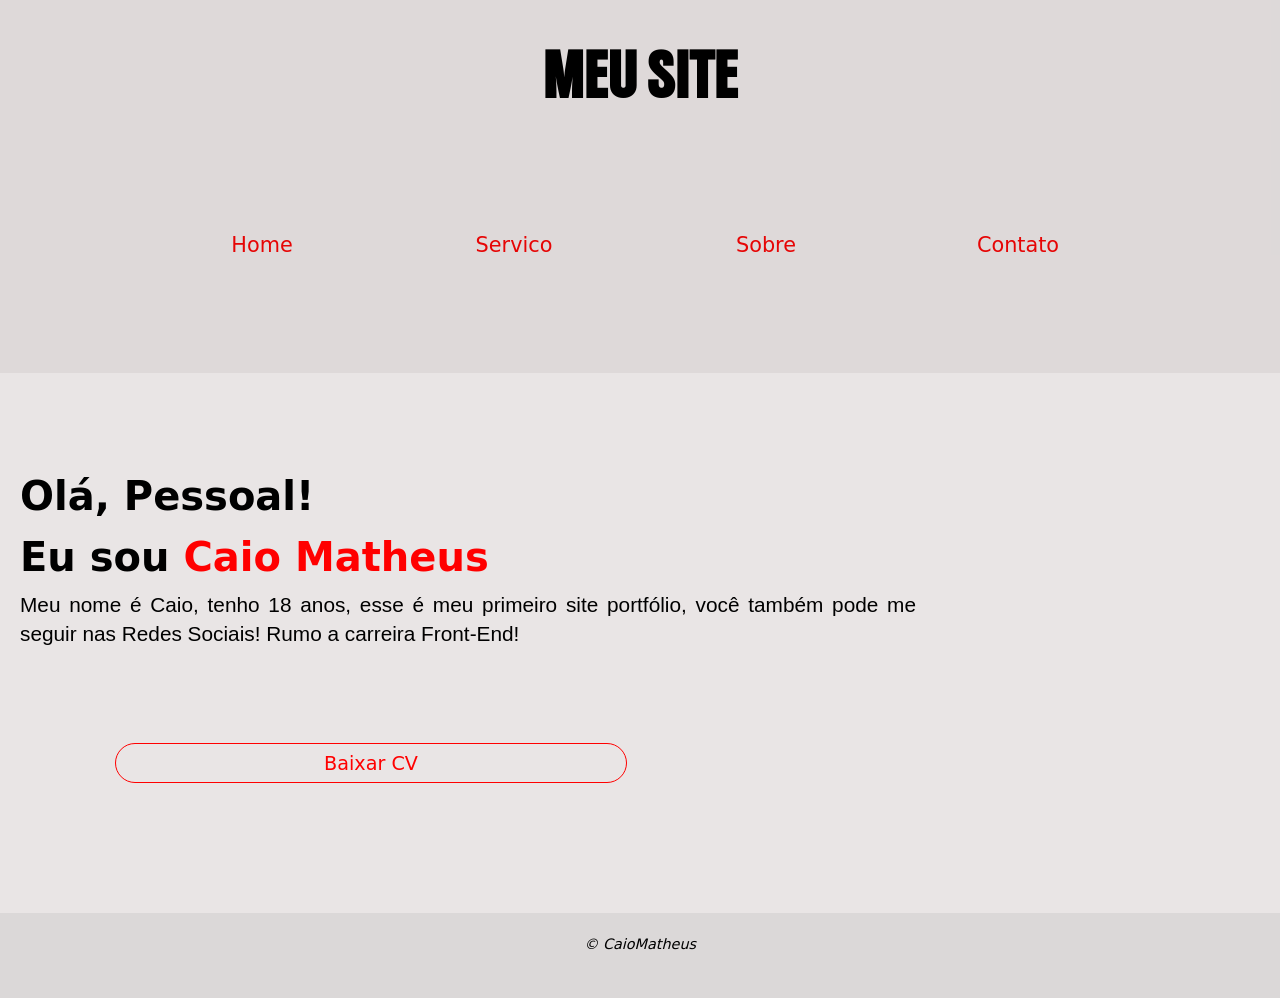
<file: versaoDois/index.html>
<!DOCTYPE html>
<html lang="pt-BR">
<head>
    <meta charset="UTF-8">
    <meta name="viewport" content="width=device-width, initial-scale=1.0">
    <title>Auto Bio</title>
    <link rel="stylesheet" href="../versaoDois/estilo/style.css">
</head>
<body>
    <main>
        <header class="cabecalho">
            <section class="begin">
                <h1>
                    MEU SITE
                </h1>
            </section>
            <nav>
                <ul class="lista">
                    <li><a href="#">Home</a></li>
                    <li><a href="#">Servico</a></li>
                    <li><a href="#">Sobre</a></li>
                    <li><a href="#" id="contato">Contato</a></li>
                </ul>
            </nav>
        </header>
        <section class="content">
            <div class="text">
                <h3>
                    Olá, Pessoal!
                </h3>
                <h1>
                    Eu sou <strong class="forte">Caio Matheus</strong>
                </h1>
                <p>
                Meu nome é Caio, tenho 18 anos, esse é meu primeiro site portfólio,
                você também pode me seguir nas Redes Sociais!
                Rumo a carreira Front-End!
                </p>
            </div>
            <div class="cv">
                <a href="arquivos/Currículo Caio Matheus (4) (1).pdf" download="Currículo Caio Matheus (4) (1).pdf">Baixar CV</a>
            </div>
        </section>
        <footer>
            <p>
                &copy; CaioMatheus
            </p>
        </footer>
    </main>
</body>
</html>
</file>
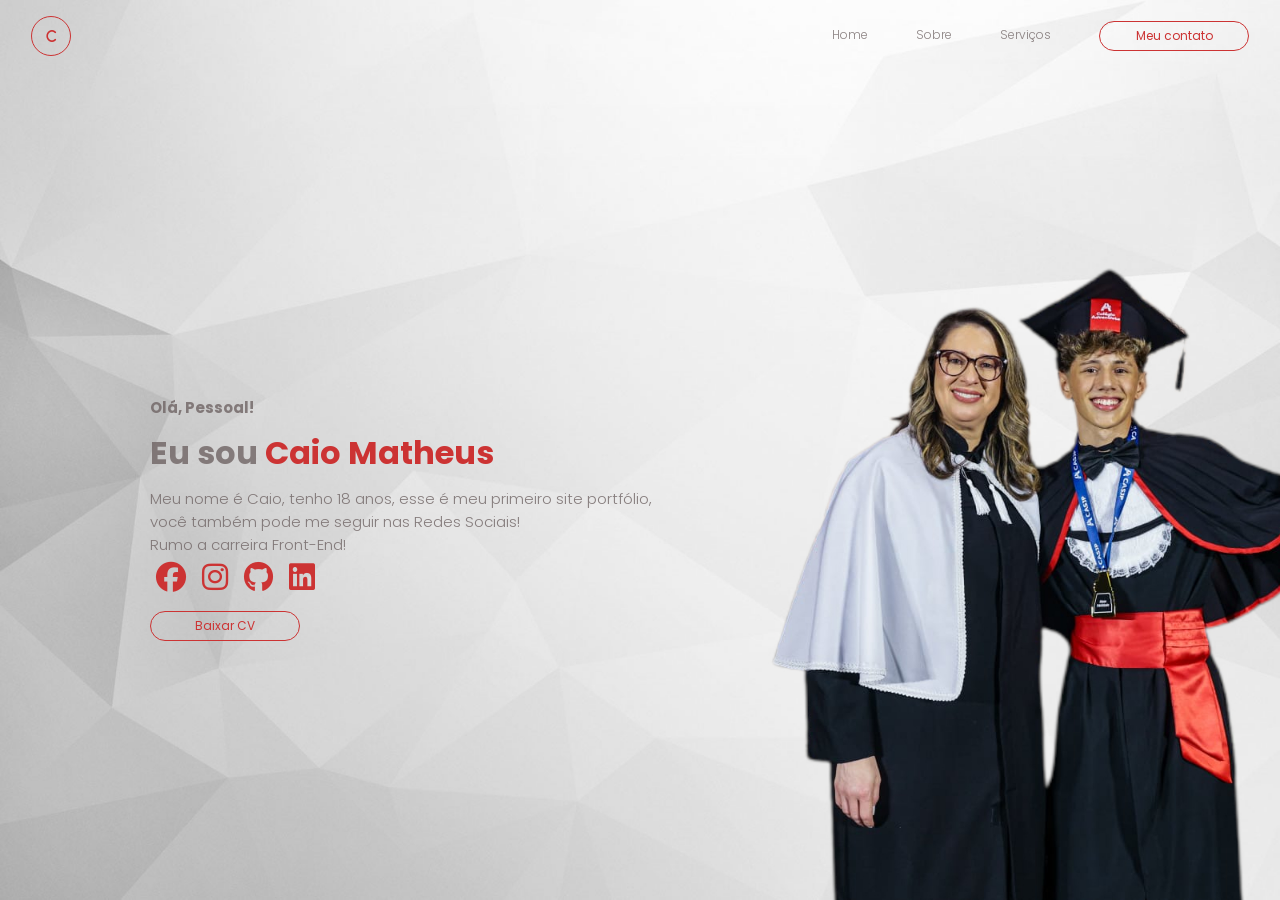
<file: versaoUm/bioG.html>
<!DOCTYPE html>
<html lang="pt-BR">
<head>
    <meta charset="UTF-8">
    <meta name="viewport" content="width=device-width, initial-scale=1.0">
    <title>Site de autobiografia</title>
    <link rel="stylesheet" href="style.css">
    <link rel="stylesheet" href="https://cdnjs.cloudflare.com/ajax/libs/font-awesome/6.1.0/css/all.min.css">
    <link rel="preconnect" href="https://fonts.googleapis.com">
    <link rel="preconnect" href="https://fonts.gstatic.com" crossorigin>
    <link href="https://fonts.googleapis.com/css2?family=Poppins:ital,wght@0,100;0,200;0,300;0,400;0,500;0,600;0,700;0,800;0,900;1,100;1,200;1,300;1,400;1,500;1,600;1,700;1,800;1,900&display=swap" rel="stylesheet">
</head>
<body>
    <div class="background">
        <header>
            <div class="logo">
                <i class="fa-solid fa-c"></i>
            </div>
            <div class="cabeçalho-link">
                <li>
                    <a href="#">Home</a>
                </li>
                <li>
                    <a href="#">Sobre</a>
                </li>
                <li>
                    <a href="#">Serviços</a>
                </li>
                <a href="https://wa.me/5541995328003" target="_blank"><button class="contato">Meu contato</button></a>
            </div>
        </header>
        <div class="container-text">
            <div class="text">
                <h3>Olá, Pessoal!</h3>
                <h1>Eu sou <span>Caio Matheus</span></h1>
                <h4>
                    <pre>Meu nome é Caio, tenho 18 anos, esse é meu primeiro site portfólio,
você também pode me seguir nas Redes Sociais!
Rumo a carreira Front-End!</pre>
                </h4>
                <div class="redes-sociais">
                    <a href="https://www.facebook.com/caio.matheus.3363334/" target="_blank"><i class="fa-brands fa-facebook"></i></a>
                    <a href="https://www.instagram.com/caio.mths/" target="_blank"><i class="fa-brands fa-instagram"></i></a>
                    <a href="https://github.com/caiomatheuss" target="_blank"><i class="fa-brands fa-github"></i></a>
                    <a href="https://www.linkedin.com/in/caiomatheuss/" target="_blank"><i class="fa-brands fa-linkedin"></i></a>
                </div>
                <a href="arquivos/Currículo Caio Matheus (4) (1).pdf" download="Currículo Caio Matheus (4) (1).pdf"><button class="btn">Baixar CV</button></a>
            </div>
        </div>
    </div>
</body>
</html>
</file>
<file: versaoDois/estilo/style.css>
@charset "UTF-8";
@import url('https://fonts.googleapis.com/css2?family=Boldonse&family=Special+Gothic+Expanded+One&display=swap');

* {
    margin: 0;
    padding: 0;
    box-sizing: border-box;
    font-family: system-ui, -apple-system, BlinkMacSystemFont, 'Segoe UI', Roboto, Oxygen, Ubuntu, Cantarell, 'Open Sans', 'Helvetica Neue', sans-serif;
}

body, html {
    width: 100vw;
    height: 100vh;
    background-color: rgb(233, 229, 229);
}

.cabecalho {
    background-color: rgba(196, 192, 192, 0.315);
}

.begin {
    height: 13vh;
}

.begin > h1 {
    font-family: "Boldonse", system-ui;
    padding-top: 37px;
    display: block;
    text-align: center;
    font-size: 2.5em;
    

}

.lista {
    width: 100vw;
    height: 20vw;
    display: flex;
    justify-content: center;
    align-items: center;
    padding: 10px;
}

.lista > li {
    display: flex;
    justify-content: center;
    align-items: center;
    list-style-type: none;
    border-radius: 10px;
    width: 20%;
    height: 35%;
}

.lista > li > a {
    text-decoration: none;
    font-size: 1.3em;
    color: rgb(230, 5, 5);
}

.lista > li:hover {
    border: 1px red solid;
    transition: .5s;
}

main > .content {
    width: 100vw;
    height: 60vh;
    position: relative;
}

main > .content > .text {
    position: absolute;
    top: 100px;
    left: 20px;
    width: 70vw;
}

main > .content > .text > h3 {
    font-size: 2.5em;
    margin-bottom: 15px;
}

main > .content > .text > h1 {
    font-size: 2.5em;
    margin-bottom: 10px;
}

main > .content > .text > p {
    text-align: justify;
    font-size: 1.3em;
    line-height: 1.4;
    font-family: "Montserrat", sans-serif;
}

main > .content > .text > h1 > strong {
    color: red;
}

main > .content > .cv {
    display: flex;
    justify-content: center;
    transform: translate(115px, 370px);
    width: 40vw;
    height: 40px;
}

main > .content > .cv > a {
    color: red;
    font-size: 1.2em;
    width: 100%;
    height: 100%;
    border: 1px red solid;
    border-radius: 20px;
    text-decoration: none;
    text-align: center;

    display: flex;
    align-items: center;
    justify-content: center;
}

main > .content > .cv > a:hover {
    background-color: red;
    color: white;
    transition: .5s;
}

main > footer {
    width: 100vw;
    background-color: rgba(128, 128, 128, 0.137);
    height: 9.4vh;
}

main > footer > p {
    font-size: .9em;
    text-align: center;
    transform: translateY(23px);
    font-style: italic;
}
</file>
<file: versaoUm/style.css>
*{
    margin: 0;
    padding: 0;
    box-sizing: border-box;
    text-decoration: none;
    list-style: none;
    font-family: "Poppins", sans-serif;
}
body {
    height: 98vh;
}
.background {
    background: url(fotos/fundo-site.jpg);
    background-size: cover;
    min-width: 100%;
    min-height: 100vh;
}
header {
    display: flex;
    justify-content: space-around;
    max-width: 100%;
    align-items: center;
    text-align: center;
    padding-top: 1rem;
}
.cabeçalho-link {
    display: flex;
    gap: 3rem;
    font-weight: 300;
    cursor: pointer;
    margin-left: 500px;
}
.cabeçalho-link a {
    color: #6e6363cc;
    font-size: 12px;
}
.cabeçalho-link a:hover{
    color: #cc3333;
    transition: 0.3s all;
}
.logo {
    height: 40px;
    width: 40px;
    background: transparent;
    border: 1px solid #cc3333;
    color: #cc3333;
    border-radius: 50%;
    display: inline-flex;
    align-items: center;
    justify-content: center;
    font-size: 13px;
    cursor: pointer;
    margin-right: 200px;
}
button {
    color: #cc3333;
    background: transparent;
    border: solid 1px #cc3333;
    padding: 5px;
    border-radius: 15px;
    font-size: 12px;
    width: 150px;
    cursor: pointer;
}

.contato:hover {
    background-color: #cc3333;
    color: #fff;
    transition: 0.5s;
}

.btn:hover {
    background-color: #cc3333;
    color: #fff;
    transition: 0.5s;
}
.container-text {
    padding: 320px 0 0 150px;
}
.text h3{
    color: #6e6363cc;
    font-size: 15px;
    margin-top: 20px;
}
.text h1{
    color: #6e6363cc;
    margin-top: 10px;
}
span {
    color: #cc3333;
}
.text pre {
    color: #6e6363cc;
    font-size: 15px;
    font-weight: 300;
    margin-top: 10px;
}
.redes-sociais a{
    font-size: 30px;
    color: #cc3333;
    padding: 6px;
    margin-top: 5px;
}
.btn {
    margin-top: 10px;
}
</file>
